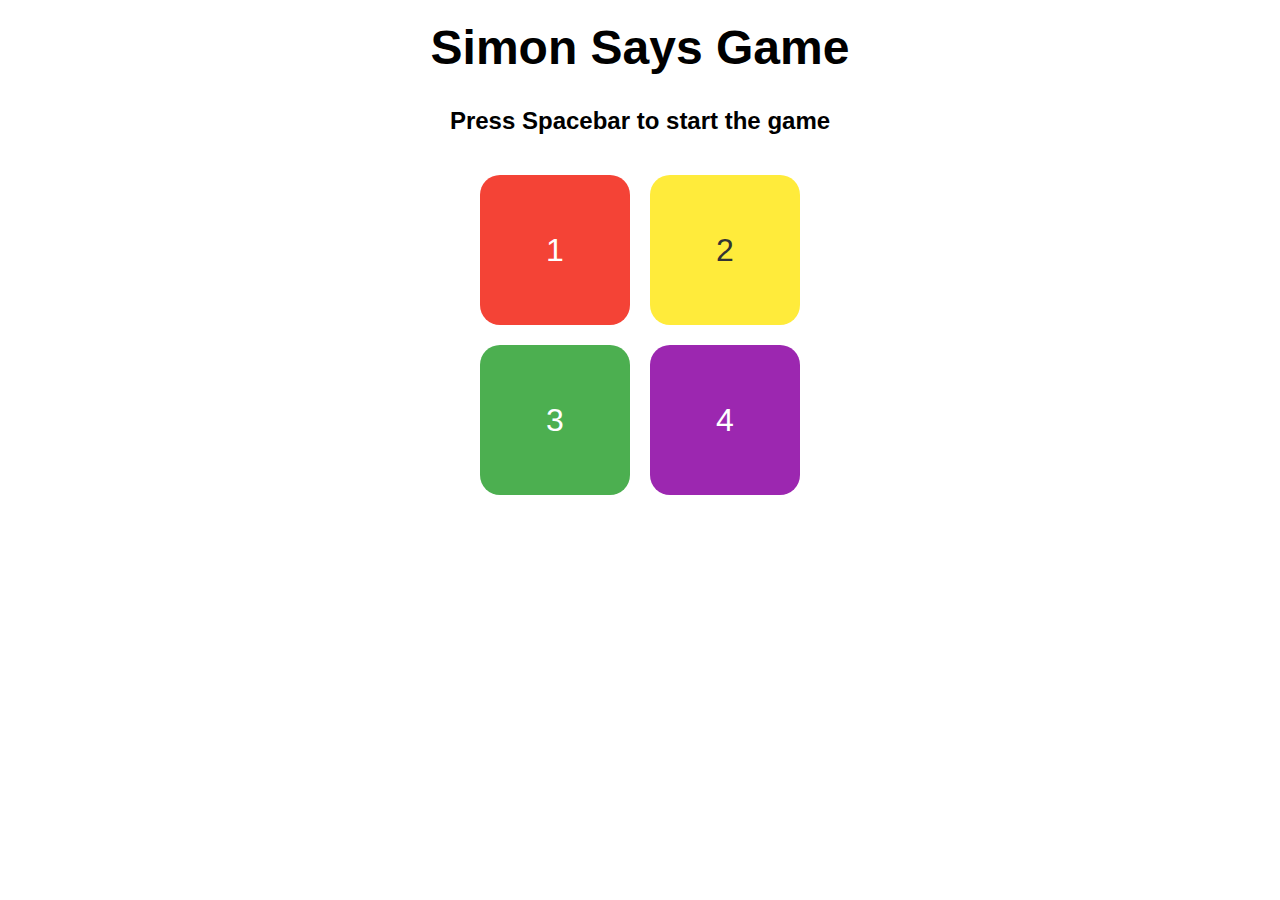
<file: index.html>
<!DOCTYPE html>
<html lang="en">
<head>
  <meta charset="UTF-8" />
  <meta name="viewport" content="width=device-width, initial-scale=1.0"/>
  <title>Simon Game</title>
  <link rel="stylesheet" href="style.css" />
</head>
<body>
  <h1>Simon Says Game</h1>
  <h2>Press Spacebar to start the game</h2>

  <div class="btn-container">
    <div class="line-one">
      <div class="btn red" id="red">1</div>
      <div class="btn yellow" id="yellow">2</div>
    </div>
    <div class="line-two">
      <div class="btn green" id="green">3</div>
      <div class="btn purple" id="purple">4</div>
    </div>
  </div>

  <script src="app.js"></script>
</body>
</html>
</file>
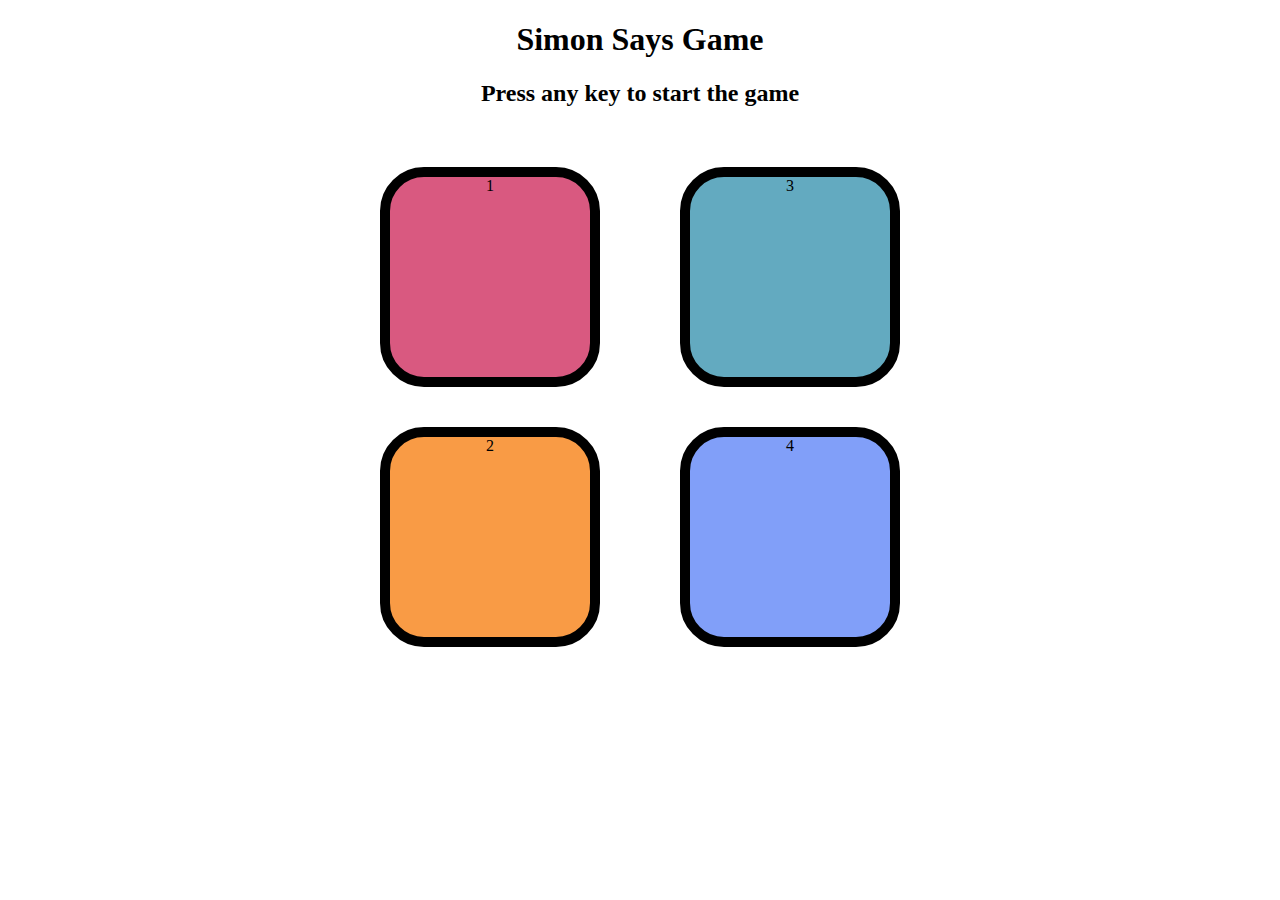
<file: simon.html>
<!DOCTYPE html>
<html lang="en">
<head>
    <meta charset="UTF-8">
    <meta name="viewport" content="width=device-width, initial-scale=1.0">
    <title>Simon Game</title>
    <link rel="stylesheet" href="simon.css"/>
</head>
<body>
    <h1>Simon Says Game</h1>
    <h2>Press any key to start the game</h2>

    <div class="btn-container">
        <div class="line-one">
            <div class="btn red" type="button" id="red">1</div>
            <div class="btn yellow" type="button" id="yellow">2</div>
        </div>
        <div class="line-two">
            <div class="btn green" type="button" id="green">3</div>
            <div class="btn purple" type="button" id="purple">4</div>
        </div>
    </div>
    <script src="simon.js"></script>
</body>
</html>
</file>
<file: style.css>
body {
  text-align: center;
  font-family: Arial, sans-serif;
  background-color: white;
  margin: 0;
  padding: 0;
}

h1 {
  font-size: 3rem;
  margin-top: 20px;
}

h2 {
  font-size: 1.5rem;
  margin-bottom: 30px;
}

.btn-container {
  display: flex;
  flex-direction: column;
  align-items: center;
}

.line-one,
.line-two {
  display: flex;
}

.btn {
  height: 150px;
  width: 150px;
  margin: 10px;
  border-radius: 20px;
  cursor: pointer;
  font-size: 2rem;
  display: flex;
  align-items: center;
  justify-content: center;
  color: white;
  user-select: none;
  transition: all 0.2s ease;
}

.red {
  background-color: #f44336;
}

.green {
  background-color: #4caf50;
}

.yellow {
  background-color: #ffeb3b;
  color: #333;
}

.purple {
  background-color: #9c27b0;
}

.flash {
  opacity: 0.5;
}

.userflash {
  box-shadow: 0 0 20px white;
}
body {
  text-align: center;
  font-family: Arial, sans-serif;
  background-color: white;
  margin: 0;
  padding: 0;
}

h1 {
  font-size: 3rem;
  margin-top: 20px;
}

h2 {
  font-size: 1.5rem;
  margin-bottom: 30px;
}

.btn-container {
  display: flex;
  flex-direction: column;
  align-items: center;
}

.line-one,
.line-two {
  display: flex;
}

.btn {
  height: 150px;
  width: 150px;
  margin: 10px;
  border-radius: 20px;
  cursor: pointer;
  font-size: 2rem;
  display: flex;
  align-items: center;
  justify-content: center;
  color: white;
  user-select: none;
  transition: all 0.2s ease;
}

.red {
  background-color: #f44336;
}

.green {
  background-color: #4caf50;
}

.yellow {
  background-color: #ffeb3b;
  color: #333;
}

.purple {
  background-color: #9c27b0;
}

.flash {
  opacity: 0.5;
}

.userflash {
  box-shadow: 0 0 20px white;
}
</file>
<file: simon.css>
body {
    text-align: center;

}
.btn {
    height: 200px;
    width: 200px;
    border-radius:20% ;
    border: 10px solid black;
    margin:2.5rem;
}

.btn-container{
    display: flex;
    justify-content: center;
}

.yellow {
    background-color: #f99b45;
}
.red {
    background-color: #d95980;
}
.green {
    background-color:#63aac0;
}
.purple {
    background-color: #819ff9;
}
.flash {
    background-color: white;
}
.userflash{
    background-color: green;
}
</file>
